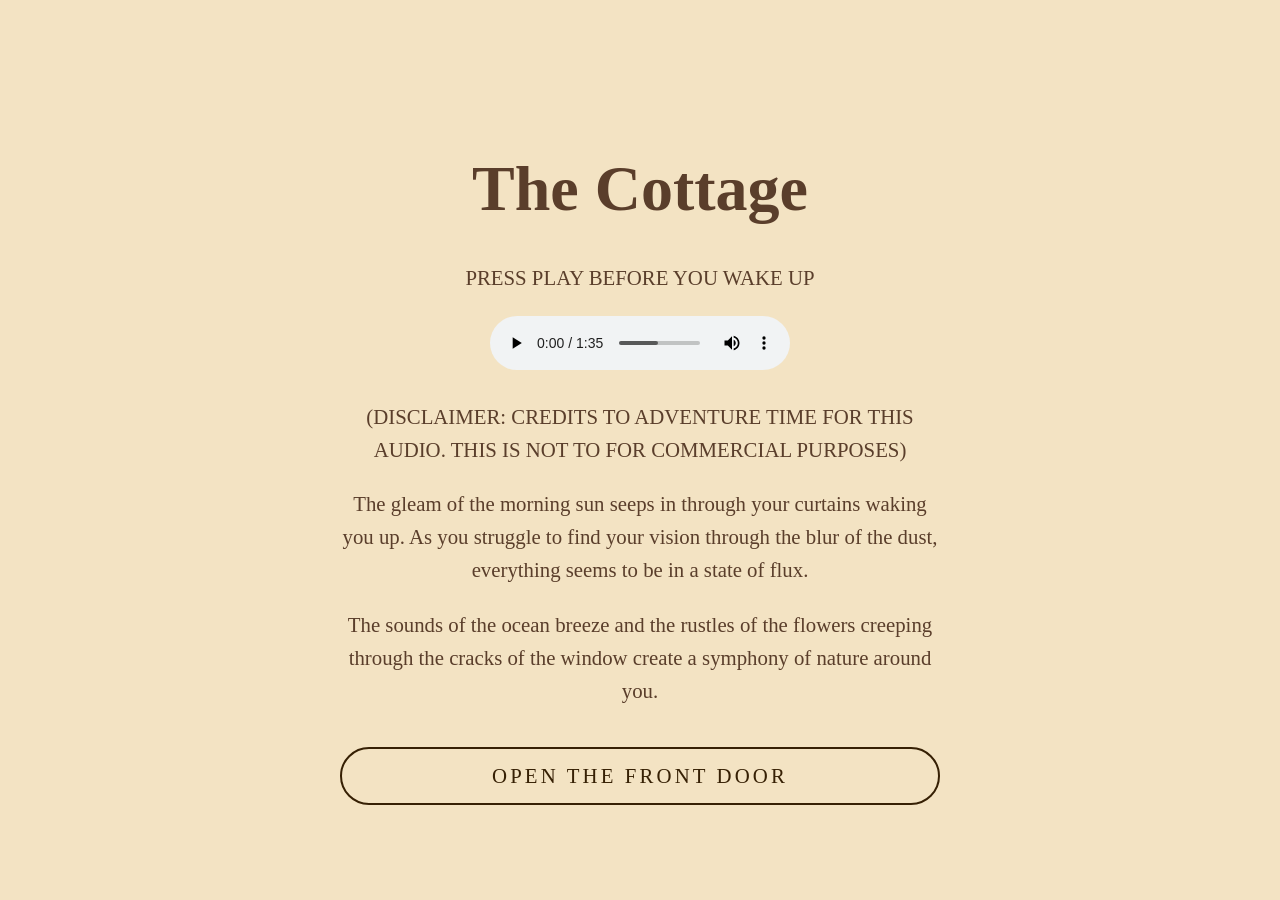
<file: index.html>
<!DOCTYPE html>
<html lang="en">
    <head>
        <meta charset="UTF-8">
        <meta name="viewport" content="width=device-width, initial-scale=1.0">
        <title>Beachside Garden Escape</title>
    
        <link rel=""preconnect" href="https://fonts.googleapis.com">
        <link rel="preconnect" href="https://fonts.gstatic.com" crossorigin>
        <link href="https://fonts.googleapis.com/css2?family=Caveat:wght@500;700&family=Patrick+Hand&display=swap" rel="stylesheet">

        <link rel="stylesheet" href="./assets/css/styles.css">
</head>

<body class="cottage">

    <main class ="scene">
        <h1> The Cottage </h1>
        <p> PRESS PLAY BEFORE YOU WAKE UP </p>
        <audio class="music" src="./assets/audio/everything-stays.mp3" controls loop></audio>
        <p>(DISCLAIMER: CREDITS TO ADVENTURE TIME FOR THIS AUDIO. THIS IS NOT TO FOR COMMERCIAL PURPOSES)</p>
        
        <p> The gleam of the morning sun seeps in through your curtains waking you up. 
            As you struggle to find your vision through the blur of the dust, 
            everything seems to be in a state of flux.</p>

        <p>The sounds of the ocean breeze and the rustles of the flowers creeping through the cracks of the window create a symphony of nature around you.</p>

        <nav class="choices">
            <a href="./door.html">OPEN THE FRONT DOOR</a>
        </nav>
    </main>

</body>
</html>
</file>
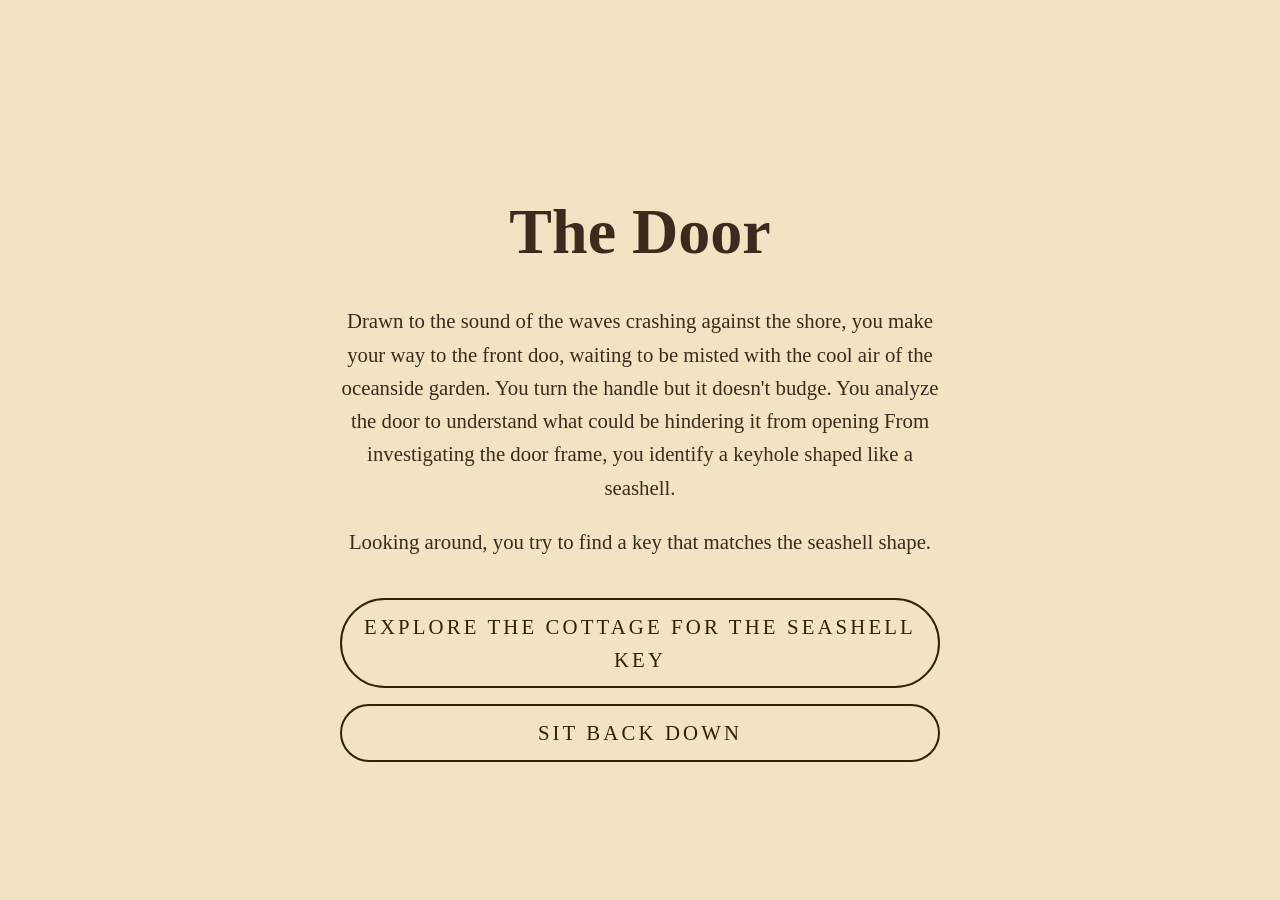
<file: door.html>
<!DOCTYPE html>
<html lang="en">
    <head>
        <meta charset="UTF-8">
        <meta name="viewport" content="width=device-width, initial-scale=1.0">
        <title>Beachside Garden Escape</title>
    
        <link rel=""preconnect" href="https://fonts.googleapis.com">
        <link rel="preconnect" href="https://fonts.gstatic.com" crossorigin>
        <link href="https://fonts.googleapis.com/css2?family=Caveat:wght@500;700&family=Patrick+Hand&display=swap" rel="stylesheet">

        <link rel="stylesheet" href="./assets/css/styles.css">
</head>

<body class="door">

    <main class ="scene">
        <h1> The Door </h1>

        <p> Drawn to the sound of the waves crashing against the shore, you make your way to the front doo,
            waiting to be misted with the cool air of the oceanside garden.
            You turn the handle but it doesn't budge.
            You analyze the door to understand what could be hindering it from opening
            From investigating the door frame, you identify a keyhole shaped like a seashell.</p>

        <p>Looking around, you try to find a key that matches the seashell shape.</p>

        <nav class="choices">
            <a href="./window.html">EXPLORE THE COTTAGE FOR THE SEASHELL KEY</a>
            <a href="./index.html">SIT BACK DOWN</a>
        </nav>
    </main>

</body>
</html>
</file>
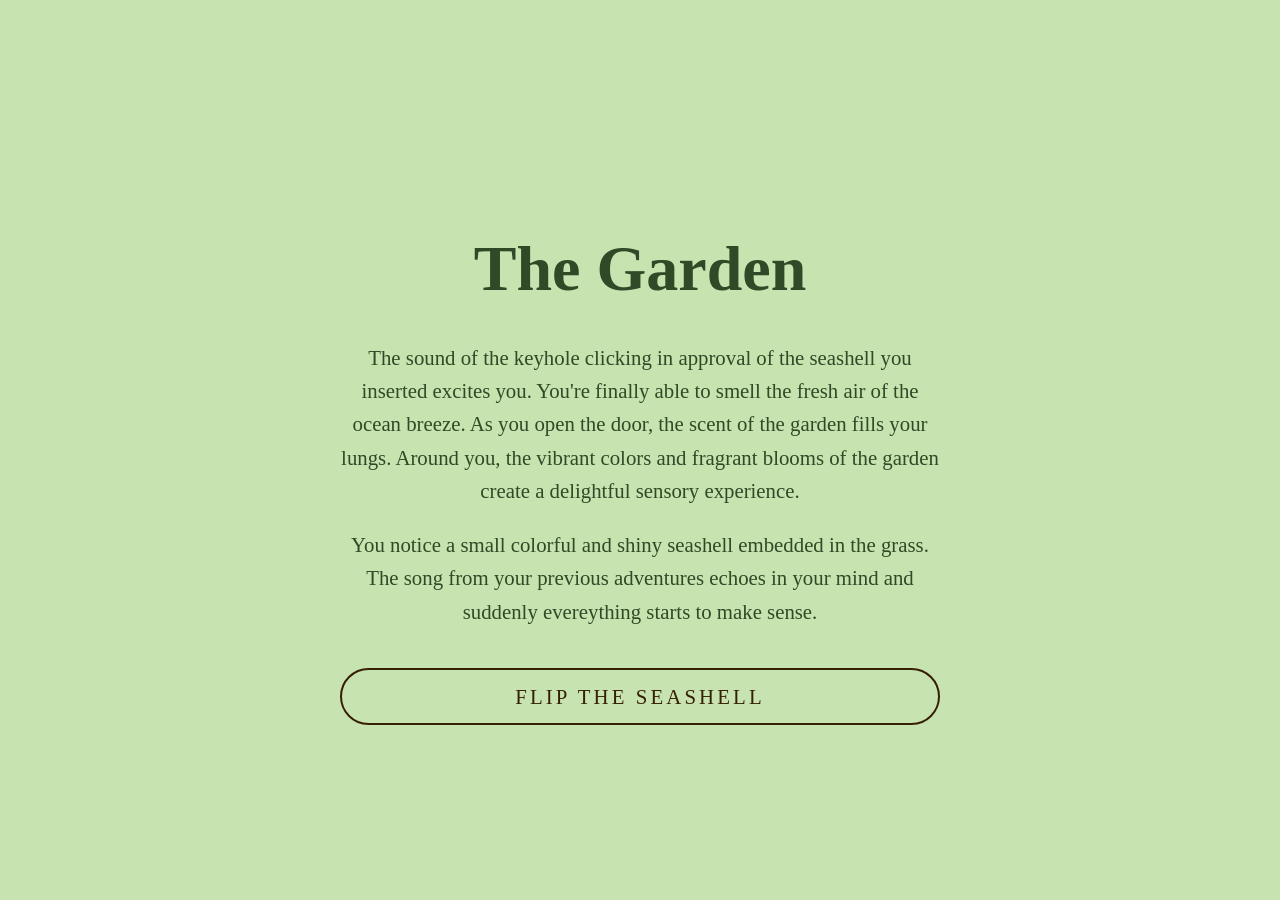
<file: garden.html>
<!DOCTYPE html>
<html lang="en">
    <head>
        <meta charset="UTF-8">
        <meta name="viewport" content="width=device-width, initial-scale=1.0">
        <title>Beachside Garden Escape</title>
    
        <link rel=""preconnect" href="https://fonts.googleapis.com">
        <link rel="preconnect" href="https://fonts.gstatic.com" crossorigin>
        <link href="https://fonts.googleapis.com/css2?family=Caveat:wght@500;700&family=Patrick+Hand&display=swap" rel="stylesheet">

        <link rel="stylesheet" href="./assets/css/styles.css">
</head>

<body class="garden">

    <main class ="scene">
        <h1> The Garden </h1>

        <p> The sound of the keyhole clicking in approval of the seashell you inserted excites you.
             You're finally able to smell the fresh air of the ocean breeze.
            As you open the door, the scent of the garden fills your lungs.
            Around you, the vibrant colors and fragrant blooms of the garden create a delightful sensory experience.
        </p>

        <p>You notice a small colorful and shiny seashell embedded in the grass.
            The song from your previous adventures echoes in your mind and suddenly evereything starts to make sense.
        </p>

        <nav class="choices">
            <a href="./index.html">FLIP THE SEASHELL</a>
        </nav>
    </main>

</body>
</html>
</file>
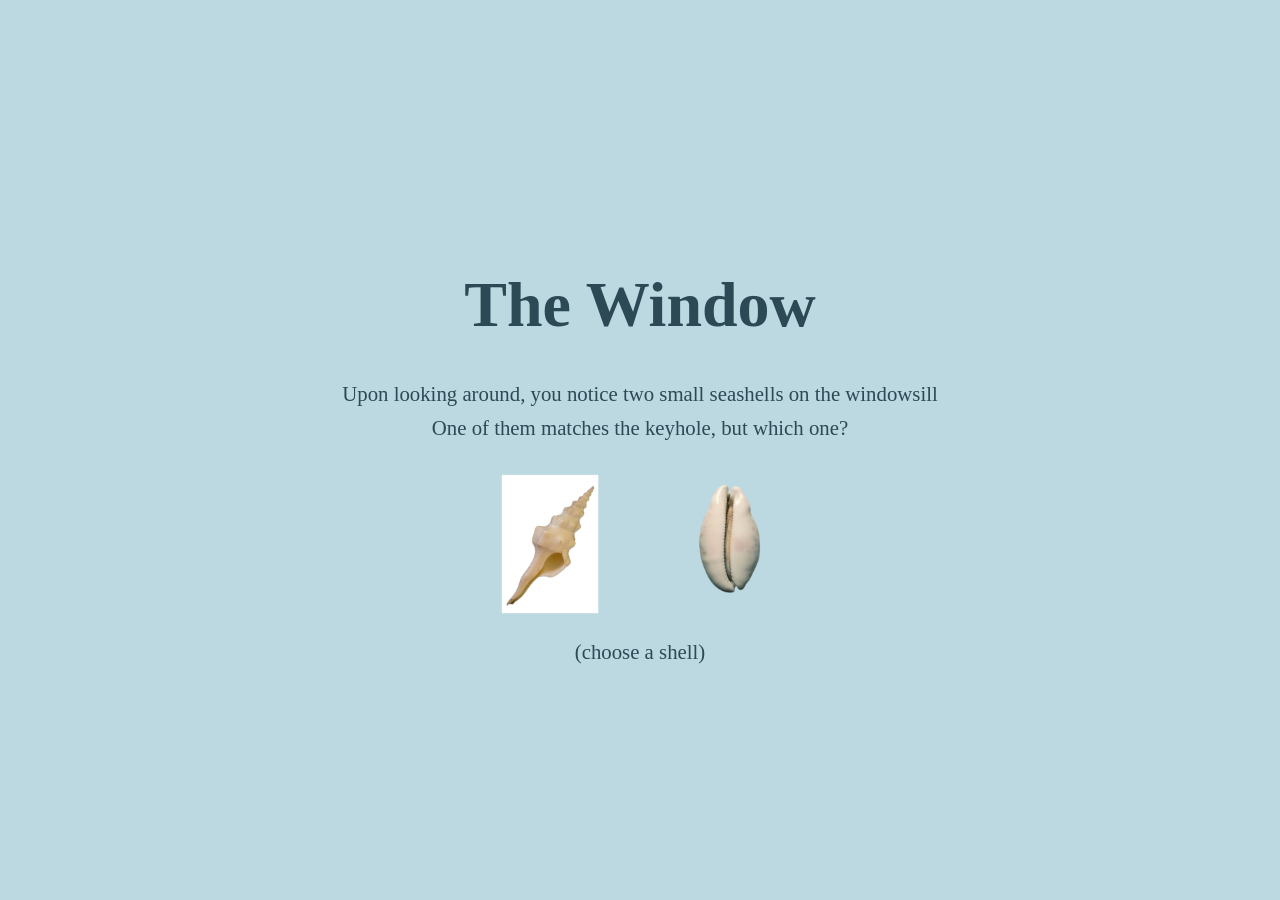
<file: window.html>
<!DOCTYPE html>
<html lang="en">
    <head>
        <meta charset="UTF-8">
        <meta name="viewport" content="width=device-width, initial-scale=1.0">
        <title>Beachside Garden Escape</title>
    
        <link rel=""preconnect" href="https://fonts.googleapis.com">
        <link rel="preconnect" href="https://fonts.gstatic.com" crossorigin>
        <link href="https://fonts.googleapis.com/css2?family=Caveat:wght@500;700&family=Patrick+Hand&display=swap" rel="stylesheet">

        <link rel="stylesheet" href="./assets/css/styles.css">
</head>

<body class="window">

    <main class ="scene">
        <h1> The Window </h1>

        <p> Upon looking around, you notice two small seashells on the windowsill
            One of them matches the keyhole, but which one?
        </p>
 <div class="shell-choices">
            <a href="./wrong-shell.html">
                <img src="./assets/img/shell-wrong.png" alt="spiral shell that looks like a key">
            </a>
            <a href="./garden.html">
                <img src="./assets/img/shell-right.png" alt="cowry shell that slots right into the keyhole">
            </a>
        </div>

        <p class="hint">(choose a shell)</p>
    </main>
   
   

</body>
</html>
</file>
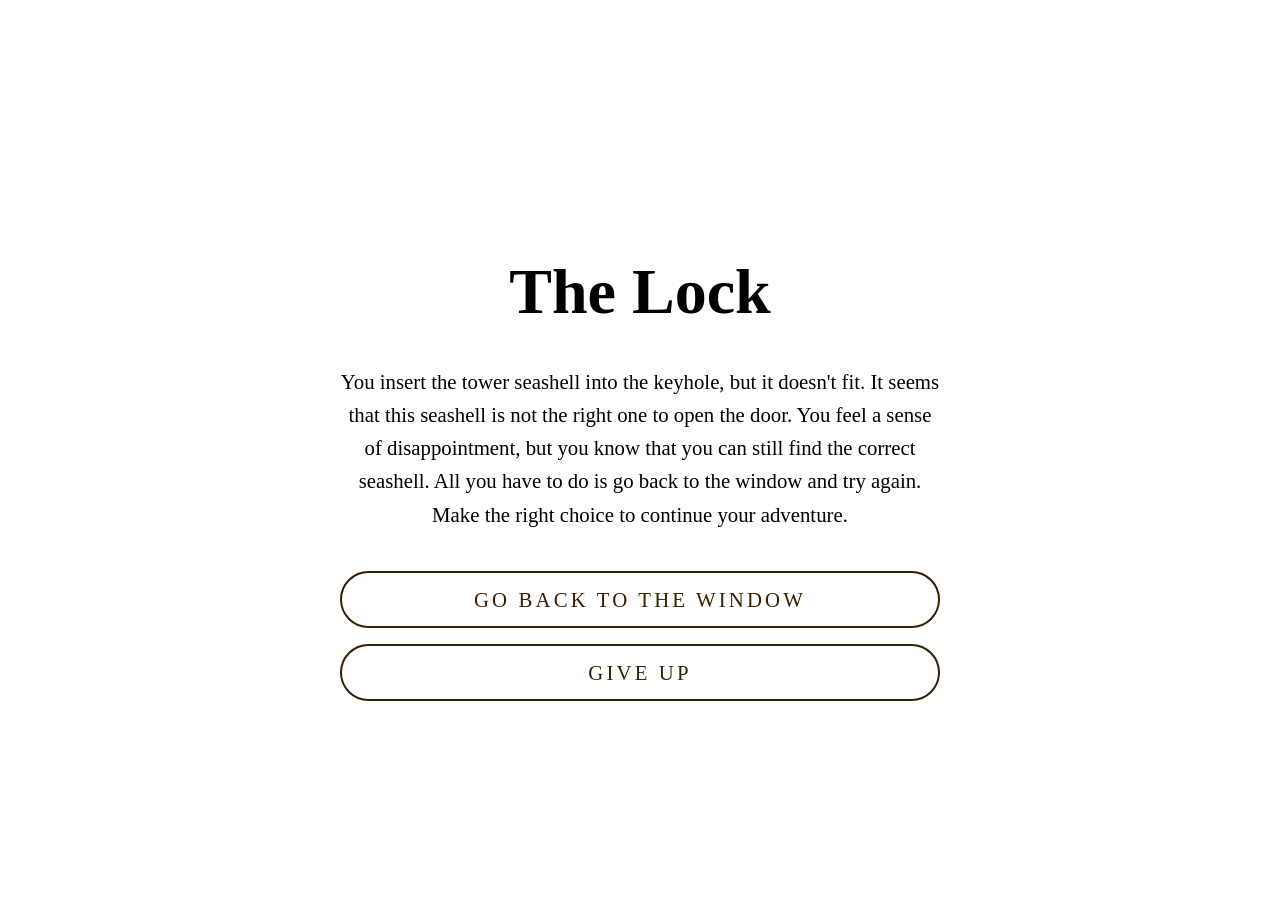
<file: wrong-shell.html>
<!DOCTYPE html>
<html lang="en">
    <head>
        <meta charset="UTF-8">
        <meta name="viewport" content="width=device-width, initial-scale=1.0">
        <title>Beachside Garden Escape</title>
    
        <link rel=""preconnect" href="https://fonts.googleapis.com">
        <link rel="preconnect" href="https://fonts.gstatic.com" crossorigin>
        <link href="https://fonts.googleapis.com/css2?family=Caveat:wght@500;700&family=Patrick+Hand&display=swap" rel="stylesheet">

        <link rel="stylesheet" href="./assets/css/styles.css">
</head>

<body class="wrong-shell">

    <main class ="scene">
        <h1> The Lock</h1>

        <p> You insert the tower seashell into the keyhole, but it doesn't fit. 
            It seems that this seashell is not the right one to open the door. 
            You feel a sense of disappointment, but you know that you can still find the correct seashell.
            All you have to do is go back to the window and try again. 
            Make the right choice to continue your adventure.
        </p>

        <nav class="choices">
            <a href="./window.html">GO BACK TO THE WINDOW</a>
            <a href="./index.html">GIVE UP</a>
        </nav>
    </main>

</body>
</html>
</file>
<file: assets/css/styles.css>
* {
    box-sizing: border-box;
}

body {
    margin: 0;
    min-height: 100vh;
    display: flex;
    align-items: center;
    justify-content: center;
    padding: 24px;
    font-family: "Ciento", Regular;
    src: url("./assets/fonts/Ciento Regular.otf");
    font-size: 1.3rem;
    line-height: 1.6;
    transition: background-color 0.8s;

}

.scene {
    max-width: 600px;
    text-align: center;
}

h1 {
    font-family: "Tiki Tropic";
    src: url("./assets/fonts/Tiki Tropic.ttf");
    font-size: 4rem;
    margin-bottom: 0.5rem;
}

.choices {
    display:flex;
    flex-direction: column;
    gap: 16px;
    margin-top: 40px;
}

.choices a {
    text-decoration: none;
    color: #362004;
    letter-spacing: 0.15em;
    padding: 10px 20px;
    border: 2px solid currentColor;
    border-radius: 999px;
    transition: transform 0.3s, background-color 0.3s;
}

.choices a:hover {
    transform:translateY(-3px);
    background-color: rgba(255,255,255, 0.2);
}

.cottage {
    background-color: #f3e3c3;
    color: #5a3e2b;
}

.door {
    background-color: #f3e3c3;
    color: #3d2a1e
}

.window {
    background-color: #bcd8e0;
    color: #2c4a55;
}

.wrong {
    background-color: #6e6a75;
    color:#ece8f0;
}

.garden {
    background-color: #c7e3b0;
    color: #2f4a26;
}

.shell-page {
    background-color: #fbeff0;
    color: #7a4a55
}

.shell-choices {
    display: flex;              
    flex-wrap: nowrap;          
    justify-content: center;    
    align-items: center;       
    gap: 40px;                  
    margin-top: 30px;
}

.shell-choices img {
    width: 140px;               
    height: auto;               
    display: block;
    transition: transform 0.4s;
}

.shell-choices img:hover {
    transform: rotate(-8deg) scale(1.1);
}
</file>
